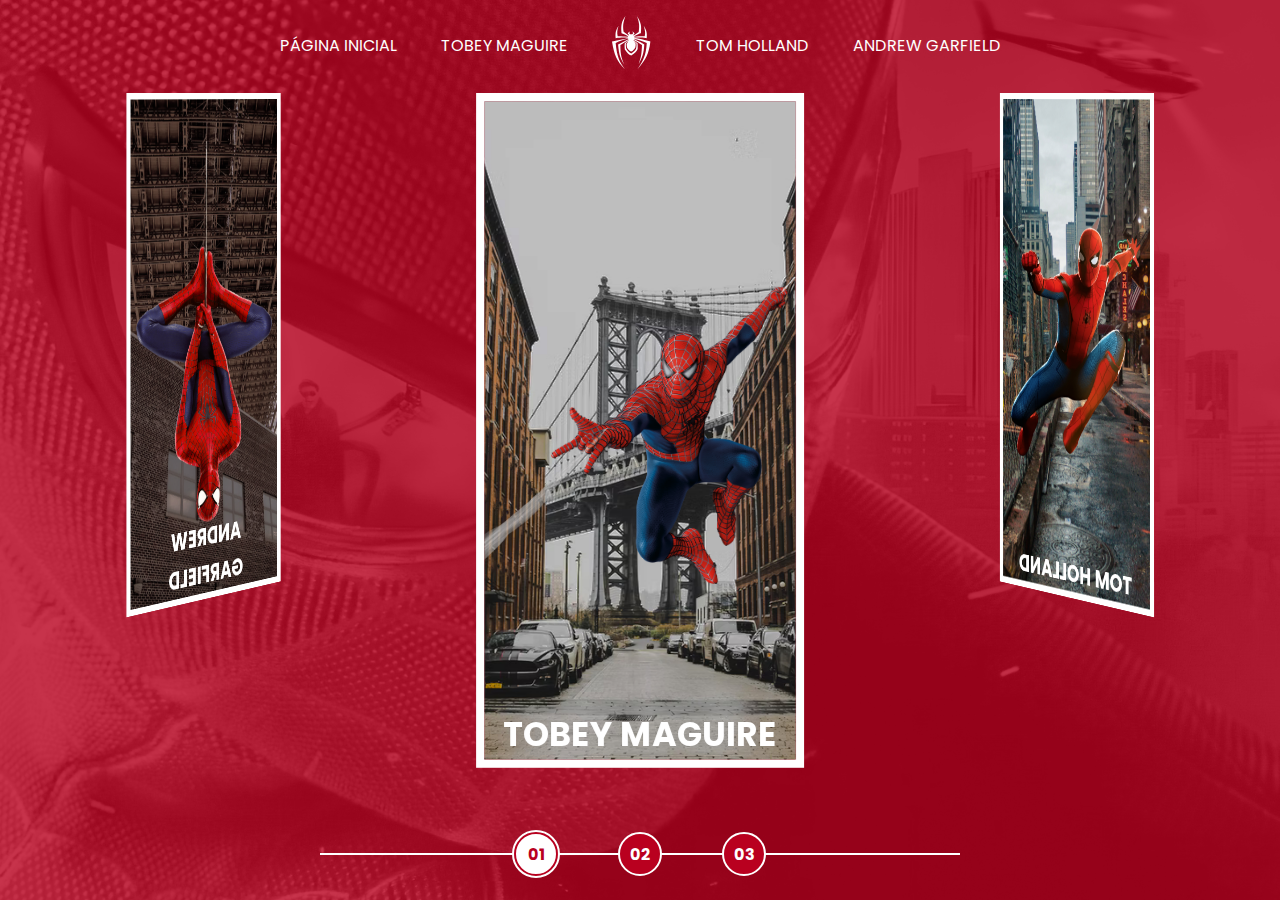
<file: index.html>
<!DOCTYPE html>
<html lang="en">

<head>
    <meta charset="UTF-8">
    <meta http-equiv="X-UA-Compatible" content="IE=edge">
    <meta name="viewport" content="width=device-width, initial-scale=1.0">
    
    <link rel="stylesheet" href="/assets/css/home-style.css">
    <script src="/assets/scripts/script.js"></script>

    <title> Spider-Man | Multiverse </title>
</head>
<body>
    <nav class="menu">
        <ul>
            <li class="menu__item">
                <a href="/"> Página Inicial </a>
            </li>

            <li class="menu__item">
                <a href="assets/pages/tobey-maguire/spiderman1.html"> Tobey Maguire </a>
            </li>

            <li class="menu__item menu__icon">
                <img src="/assets/images/icons/spider.svg" alt="Spider-man">
            </li>

            <li class="menu__item">
                <a href="assets/pages/tom-holland/t-spiderman1.html"> Tom Holland </a>
            </li>

            <li class="menu__item">
                <a href="assets/pages/andrew-garfield/a-spiderman1.html"> Andrew Garfield </a>
            </li>
        </ul>
    </nav>

    <div class="container">
        <div class="cards-carousel" style="transform: translateZ(-40vw) rotateY(0deg);">
            <a href="assets/pages/tobey-maguire/spiderman1.html" class="card" id="spider-man-01">
                <img class="card__background" src="/assets/images/pic-sm-bg-01.jpg" alt="">
                <img class="card__image" src="/assets/images/spider-man-01.png" alt="Tobey Maguire">
                <h2 class="card__title"> Tobey Maguire </h2>
            </a>
    
            <a href="assets/pages/tom-holland/t-spiderman1.html" class="card" id="spider-man-02">
                <img class="card__background" src="/assets/images/pic-sm-bg-02.jpg" alt="">
                <img class="card__image" src="/assets/images/spider-man-02.png" alt="Tom Holland">
                <h2 class="card__title"> Tom Holland </h2>
            </a>
    
            <a href="assets/pages/andrew-garfield/a-spiderman1.html" class="card" id="spider-man-03">
                <img class="card__background" src="/assets/images/pic-sm-bg-03.jpg" alt="">
                <img class="card__image" src="/assets/images/spider-man-03.png" alt="Andrew Garfield">
                <h2 class="card__title"> Andrew Garfield </h2>
            </a>
        </div>
    </div>

    <div class="controller">
        <div id="1" onclick="selectCarouselItem(this)" class="controller__button controller__button--active">
            01
        </div>

        <div id="2" onclick="selectCarouselItem(this)" class="controller__button">
            02
        </div>

        <div id="3" onclick="selectCarouselItem(this)" class="controller__button">
            03
        </div>
        <div class="controller__line"></div>
    </div>
















</body>
</html>
</file>
<file: assets/css/home-style.css>
@import url('/assets/css/reset.css');
@import url('/assets/css/global.css');

body{
    background-color: var(--primary-color);
}

body::before{
    content: "";
    background-image: url('/assets/images/spider-man-background.jpg');
    background-repeat: no-repeat;
    background-position: center;
    background-size: cover;
    width: 100%;
    height: 100%;
    position: absolute;
    opacity: 0.2;
    transition: backgound-image 0.5s ease-in-out, opacity 0.5s ease-in-out;
}

.menu{
    padding: 1rem 0;
    width: 100%;
    text-align: center;
    position: relative;
}

.menu__item{
    display: inline-block;
    text-transform: uppercase;
    margin: 0 1.25rem;
}

.menu__icon{
    width: 2.5rem;
    margin: 0 1.25rem;
    vertical-align: middle;

}

.container{
    position: relative;
    display: flex;
    flex-direction: row;
    align-items: center;
    justify-content: space-evenly;
    perspective: 3000px;
}

.card{
    border: 0.5rem solid white;
    width: 100%;
    height: 70vh;
    position: absolute;
    transition: filter .5s ease-in-out;
}

.card:nth-child(1){
    transform: rotateY(0deg) translateZ(50vw);
}

.card:nth-child(2){
    transform: rotateY(120deg) translateZ(50vw);
}

.card:nth-child(3){
    transform: rotateY(240deg) translateZ(50vw);
}


.card__background{
    width: 100%;
    height: 100%;
    object-fit: cover;
    position: absolute;
    opacity: 1;
    transition: opacity 1s ease-in-out;
}

.card__image{
    width: 100%;
    height: 100%;
    object-fit: contain;
    position: relative;
    transition: 1s ease-in-out;
}

.card__title{
    font-size: 2rem;
    text-transform: uppercase;
    text-align: center;
    position: absolute;
    width: 100%;
    bottom: 0;
    transition: bottom 1s ease-in-out;
}

.controller{
    position: absolute;
    display: flex;
    justify-content: center;
    align-items: center;
    margin-top: 3rem;
    bottom: 1.5rem;
    width: 100%;
}

.controller__button{
    display: flex;
    align-items: center;
    justify-content: center;
    width: 2.5rem;
    height: 2.5rem;
    border: 2px solid white;
    border-radius: 50%;
    background-color: var(--primary-color);
    text-align: 1rem;
    font-weight: bold;
    cursor: pointer;
    z-index: 1;
    transition: transform 0.3s ease-in-out;
}

.controller__button:hover{
    transform: scale(1.15);
}

.controller__button:nth-child(2){
    margin: 0 3.75rem;
}

.controller__button--active{
    background-color: white;
    color: var(--primary-color);
    border: 0.18rem solid var(--primary-color);
    outline: 0.125rem solid white;
}

.controller__line{
    background-color: white;
    width: 50%;
    height: 2px;
    position: absolute;
}

/* Hover Animation */

.card--hovered .card__background{
    cursor: pointer;
    opacity: 0;
}

.card--hovered .card__image{
    transform: scale(1.4);
    filter: drop-shadow(30px 10px 4px rgba(0, 0, 0, .5));
}

body#spider-man-01-hovered::before{
    background-image: url('/assets/images/pic-sm-bg-01.jpg');
}

body#spider-man-02-hovered::before{
    background-image: url('/assets/images/pic-sm-bg-02.jpg');
}

body#spider-man-03-hovered::before{
    background-image: url('/assets/images/pic-sm-bg-03.jpg');
}

body[id^="spider-man-"]::before{
    opacity: 1;
}

body[id^="spider-man-"] .card:not(.card--hovered){
    filter: grayscale(100%);
}

.card--hovered .card__title{
    bottom: 50%;
}

.cards-carousel{
    display: flex;
    justify-content: center;
    width: calc(100vw / 3 - 10%);
    transform-style: preserve-3d;
    transition: transform 0.4s ease-in;
}
</file>
